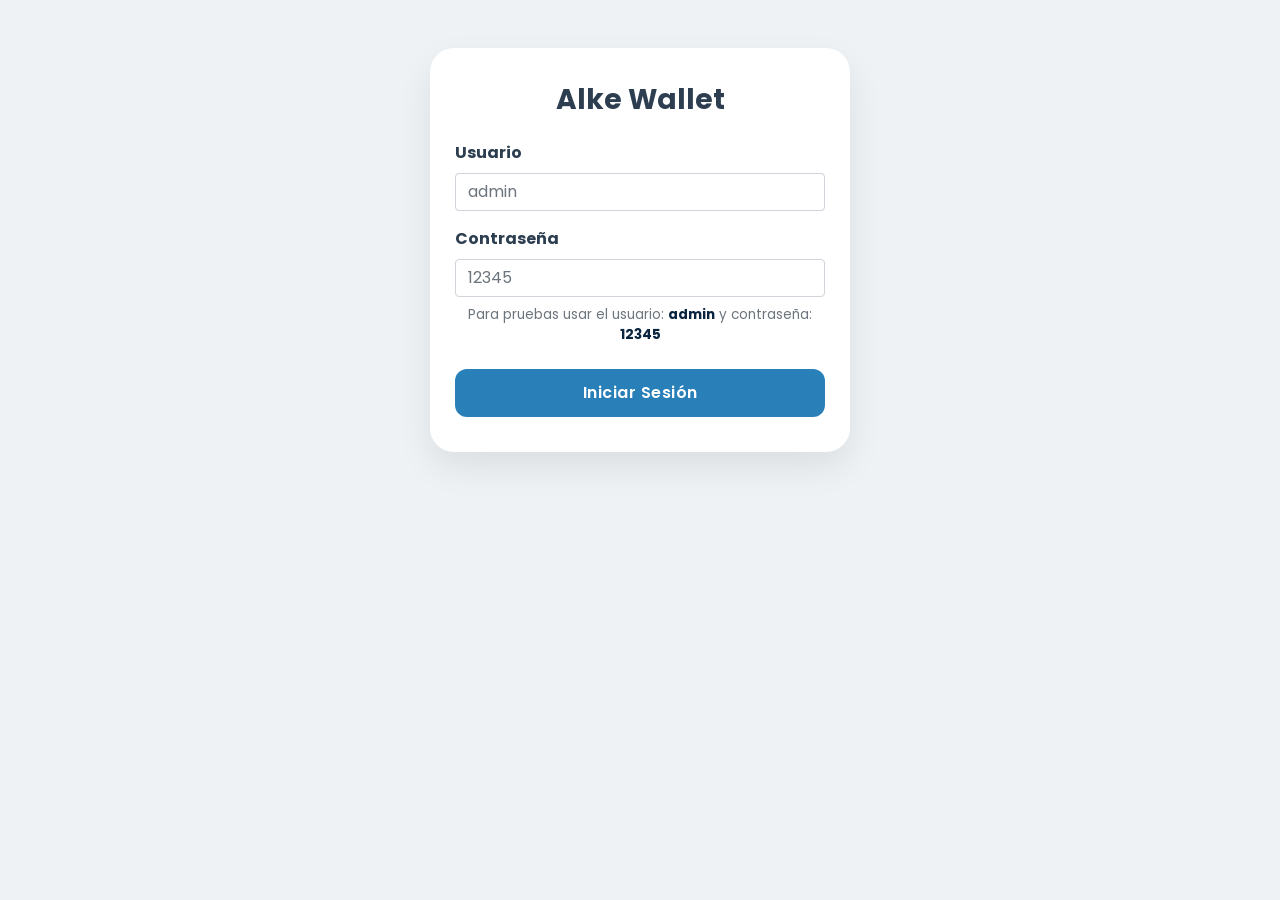
<file: index.html>
<!DOCTYPE html>
<html lang="es">
<head>
  <meta charset="UTF-8">
  <meta name="viewport" content="width=device-width, initial-scale=1.0">
  <link rel="stylesheet" href="https://stackpath.bootstrapcdn.com/bootstrap/4.5.0/css/bootstrap.min.css">
  <link rel="stylesheet" href="css/styles.css">
  <title>Alke Wallet - Login</title>
</head>
<body>
  <div class="container">
    <div class="app-container text-center mt-5">
      <h3 class="font-weight-bold mb-4">Alke Wallet</h3>
      <form id="loginForm" class="text-left">
        <div class="form-group">
          <label for="username" class="font-weight-bold">Usuario</label>
          <input type="text" id="username" class="form-control" placeholder="admin" required>
        </div>
        <div class="form-group mb-2">
          <label for="password" class="font-weight-bold">Contraseña</label>
          <input type="password" id="password" class="form-control" placeholder="12345" required>
        </div>
        
        <div class="text-center mb-4" style="font-size: 0.85rem; color: #6c757d;">
          Para pruebas usar el usuario: <strong style="color: #0A2540;">admin</strong> y contraseña: <strong style="color: #0A2540;">12345</strong>
        </div>

        <button type="submit" class="btn btn-bancario btn-envio btn-block">Iniciar Sesión</button>
      </form>
    </div>
  </div>
  <script src="https://code.jquery.com/jquery-3.6.0.min.js"></script>
  <script src="js/script.js"></script>
</body>
</html>
</file>
<file: css/styles.css>
/* Tipografía */
@import url('https://fonts.googleapis.com/css2?family=Poppins:wght@300;400;600;700&display=swap');

body {
    background-color: #eef2f5;
    font-family: 'Poppins', sans-serif;
    color: #2c3e50;
}

/* Contenedor principal */
.app-container {
    max-width: 420px;
    margin: 50px auto;
    background: #ffffff;
    border-radius: 24px;
    box-shadow: 0 15px 35px rgba(0, 0, 0, 0.08);
    padding: 35px 25px;
}

/* Tarjeta de saldo */
.balance-card {
    background: linear-gradient(135deg, #1e3c72 0%, #2a5298 100%);
    border-radius: 16px;
    padding: 25px;
    color: white;
    box-shadow: 0 10px 25px rgba(30, 60, 114, 0.3);
    position: relative;
    overflow: hidden;
    transition: transform 0.3s ease;
}

/* Efectos */
.balance-card:hover {
    transform: translateY(-5px);
}

.balance-card h5 {
    font-weight: 300;
    font-size: 0.9rem;
    opacity: 0.8;
}

.balance-card h2 {
    font-weight: 700;
    font-size: 2.5rem;
    letter-spacing: 1px;
}

/* Estética botones */
.btn-bancario {
    border-radius: 12px;
    padding: 12px;
    font-weight: 600;
    letter-spacing: 0.5px;
    border: none;
    transition: all 0.3s ease;
}

.btn-bancario:hover {
    transform: translateY(-2px);
    box-shadow: 0 5px 15px rgba(0,0,0,0.1);
}

/* Colores botones */
.btn-deposito { background-color: #27ae60; color: white; }
.btn-deposito:hover { background-color: #219a52; color: white; }

.btn-envio { background-color: #2980b9; color: white; }
.btn-envio:hover { background-color: #2471a3; color: white; }

.btn-historial { background-color: #8e44ad; color: white; }
.btn-historial:hover { background-color: #7d3cb5; color: white; }
</file>
